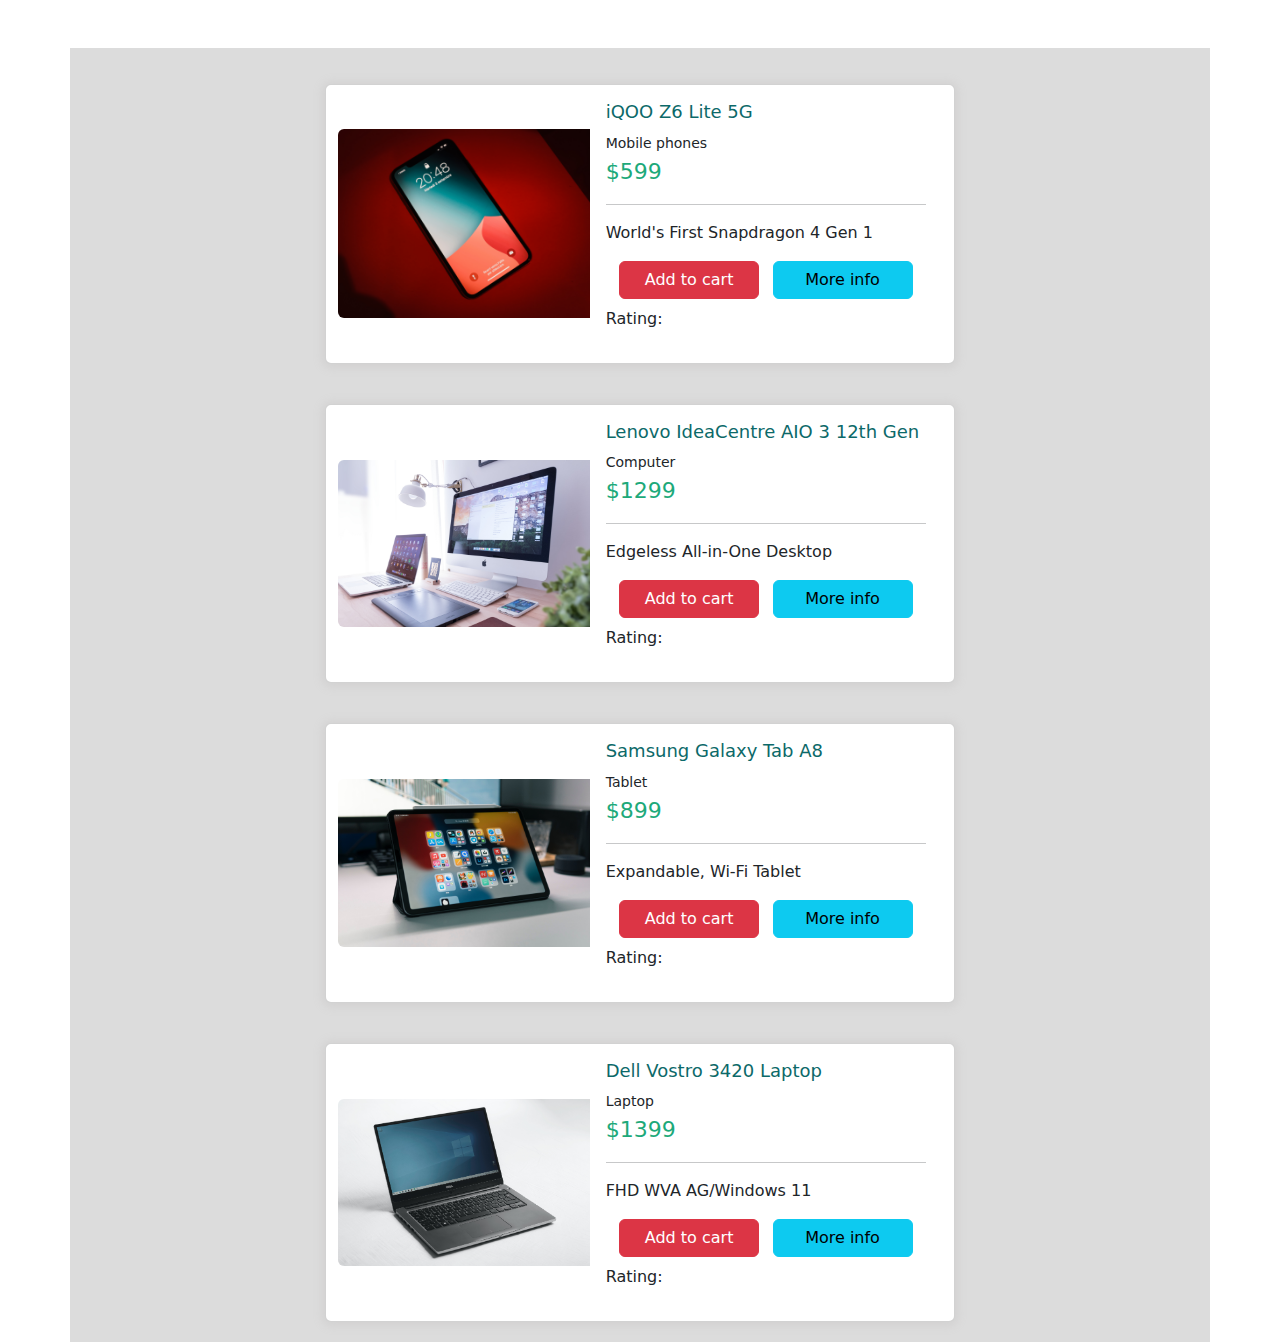
<file: Assignments1/productListing/index.html>
<!DOCTYPE html>
<html lang="en">
  <head>
    <meta charset="UTF-8" />
    <meta name="viewport" content="width=device-width, initial-scale=1.0" />
    <title>Document</title>
    <link
      href="https://cdn.jsdelivr.net/npm/bootstrap@5.3.0/dist/css/bootstrap.min.css"
      rel="stylesheet"
    />
    <link rel="stylesheet" href="css/base.css" />
    <link
      rel="stylesheet"
      href="https://cdnjs.cloudflare.com/ajax/libs/font-awesome/6.4.0/css/all.min.css"
      integrity="sha512-iecdLmaskl7CVkqkXNQ/ZH/XLlvWZOJyj7Yy7tcenmpD1ypASozpmT/E0iPtmFIB46ZmdtAc9eNBvH0H/ZpiBw=="
      crossorigin="anonymous"
      referrerpolicy="no-referrer"
    />
  </head>
  <body>
    <div class="container mt-5">
      <div class="row d-flex justify-content-evenly listing-parent pt-3">
        <div class="card mb-3" style="max-width: 630px">
          <div class="row g-0">
            <div class="col-md-5 product_parent">
              <img
                src="imgs/mobile.jpg"
                class="img-fluid rounded-start"
                alt="..."
              />
            </div>
            <div class="col-md-7">
              <div class="card-body">
                <h5 class="card-title">iQOO Z6 Lite 5G</h5>
                <small class="category">Mobile phones</small>
                <span class="price">$599</span>
                <hr />
                <p class="card-text">World's First Snapdragon 4 Gen 1</p>
                <div class="btns d-flex justify-content-evenly">
                  <button class="btn btn-danger">Add to cart</button>
                  <button class="btn btn-info">More info</button>
                </div>
                <p class="mt-2 ratings">
                  Rating: <i class="fa-solid fa-star filled"></i
                  ><i class="fa-solid fa-star filled"></i
                  ><i class="fa-solid fa-star filled"></i
                  ><i class="fa-solid fa-star blank"></i
                  ><i class="fa-solid fa-star blank"></i>
                </p>
              </div>
            </div>
          </div>
        </div>
        <div class="card mb-3" style="max-width: 630px">
          <div class="row g-0">
            <div class="col-md-5 product_parent">
              <img
                src="imgs/computer.jpg"
                class="img-fluid rounded-start"
                alt="..."
              />
            </div>
            <div class="col-md-7">
              <div class="card-body">
                <h5 class="card-title">Lenovo IdeaCentre AIO 3 12th Gen</h5>
                <small class="category">Computer</small>
                <span class="price">$1299</span>
                <hr />
                <p class="card-text">Edgeless All-in-One Desktop</p>
                <div class="btns d-flex justify-content-evenly">
                  <button class="btn btn-danger">Add to cart</button>
                  <button class="btn btn-info">More info</button>
                </div>
                <p class="mt-2">
                  Rating: <i class="fa-solid fa-star filled"></i
                  ><i class="fa-solid fa-star filled"></i
                  ><i class="fa-solid fa-star filled"></i
                  ><i class="fa-solid fa-star blank"></i
                  ><i class="fa-solid fa-star blank"></i>
                </p>
              </div>
            </div>
          </div>
        </div>
        <div class="card mb-3" style="max-width: 630px">
          <div class="row g-0">
            <div class="col-md-5 product_parent">
              <img
                src="imgs/tablet.jpg"
                class="img-fluid rounded-start"
                alt="..."
              />
            </div>
            <div class="col-md-7">
              <div class="card-body">
                <h5 class="card-title">Samsung Galaxy Tab A8</h5>
                <small class="category">Tablet</small>
                <span class="price">$899</span>
                <hr />
                <p class="card-text">Expandable, Wi-Fi Tablet</p>
                <div class="btns d-flex justify-content-evenly">
                  <button class="btn btn-danger">Add to cart</button>
                  <button class="btn btn-info">More info</button>
                </div>
                <p class="mt-2">
                  Rating: <i class="fa-solid fa-star filled"></i
                  ><i class="fa-solid fa-star filled"></i
                  ><i class="fa-solid fa-star filled"></i
                  ><i class="fa-solid fa-star blank"></i
                  ><i class="fa-solid fa-star blank"></i>
                </p>
              </div>
            </div>
          </div>
        </div>
        <div class="card mb-3" style="max-width: 630px">
          <div class="row g-0">
            <div class="col-md-5 product_parent">
              <img
                src="imgs/laptop.jpg"
                class="img-fluid rounded-start"
                alt="..."
              />
            </div>
            <div class="col-md-7">
              <div class="card-body">
                <h5 class="card-title">Dell Vostro 3420 Laptop</h5>
                <small class="category">Laptop</small>
                <span class="price">$1399</span>
                <hr />
                <p class="card-text">FHD WVA AG/Windows 11</p>
                <div class="btns d-flex justify-content-evenly">
                  <button class="btn btn-danger">Add to cart</button>
                  <button class="btn btn-info">More info</button>
                </div>
                <p class="mt-2">
                  Rating: <i class="fa-solid fa-star filled"></i
                  ><i class="fa-solid fa-star filled"></i
                  ><i class="fa-solid fa-star filled"></i
                  ><i class="fa-solid fa-star blank"></i
                  ><i class="fa-solid fa-star blank"></i>
                </p>
              </div>
            </div>
          </div>
        </div>
      </div>
    </div>
  </body>
</html>
</file>
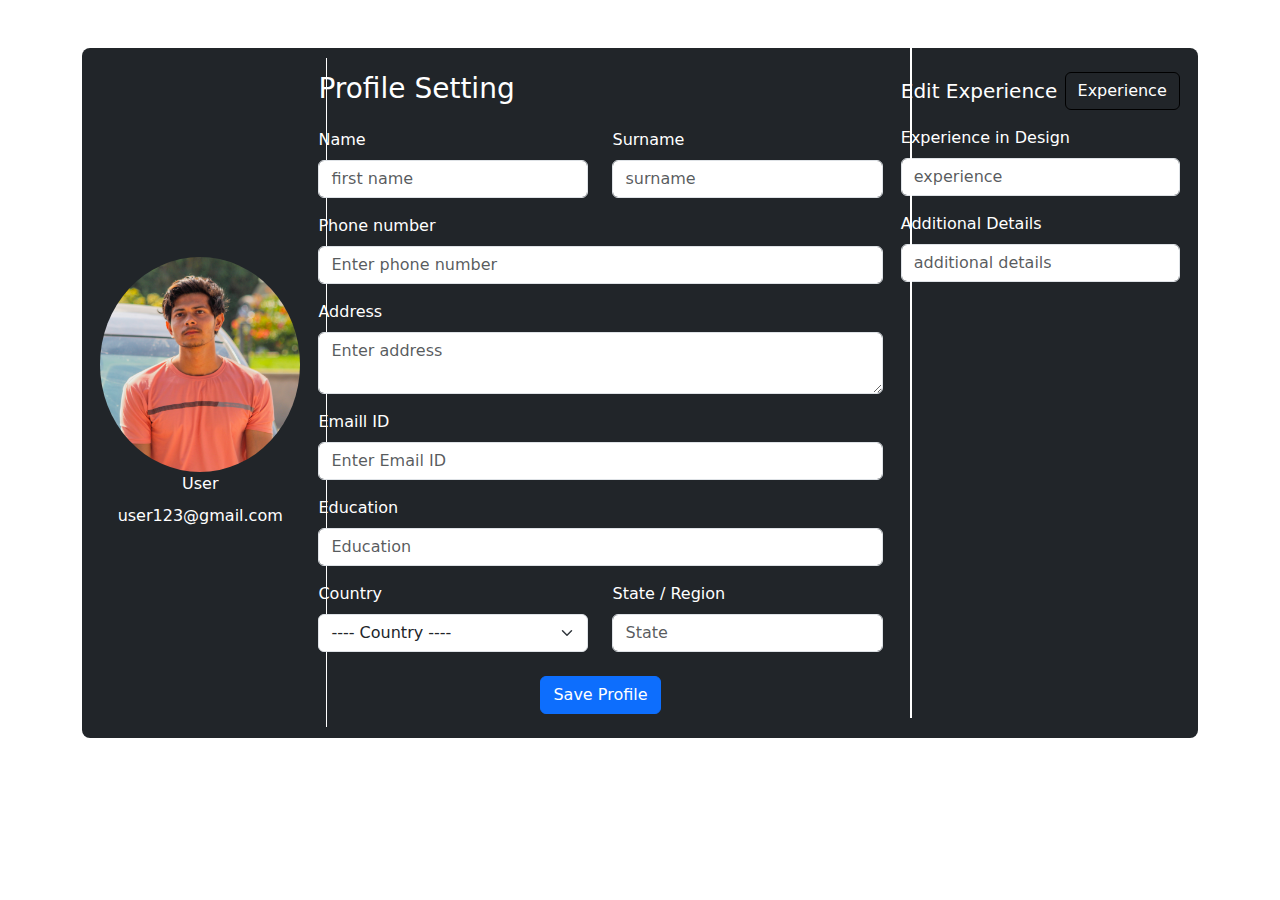
<file: Assignments1/BOOTSTRAP/profile.html>
<!DOCTYPE html>
<html lang="en">
  <head>
    <meta charset="UTF-8" />
    <meta name="viewport" content="width=device-width, initial-scale=1.0" />
    <title>Document</title>
    <link
      href="https://cdn.jsdelivr.net/npm/bootstrap@5.3.0/dist/css/bootstrap.min.css"
      rel="stylesheet"
    />
    <link rel="stylesheet" href="css/base.css" />
  </head>
  <body>
    <div class="container mt-5">
      <form class="profile-form bg-dark text-white rounded-3 py-4">
        <div class="manage_profile d-flex">
          <div class="first-slide">
            <div class="profile_image d-flex flex-column alilgn-items-center">
              <img src="imgs/main_pic.jpg" alt="" />
              <span class="form-label">User</span>
              <span class="email">user123@gmail.com</span>
            </div>
            <div class="vl"></div>
          </div>

          <div class="profile-setting">
            <h3>Profile Setting</h3>
            <div class="row d-flex">
              <div class="mb-3 w-50">
                <label class="form-label">Name</label>
                <input
                  type="text"
                  class="form-control"
                  name="name"
                  placeholder="first name"
                />
              </div>
              <div class="mb-3 w-50">
                <label class="form-label">Surname</label>
                <input
                  type="text"
                  class="form-control"
                  name="surname"
                  placeholder="surname"
                />
              </div>
            </div>
            <div class="mb-3">
              <label class="form-label">Phone number</label>
              <input
                type="text"
                class="form-control"
                name="phone_number"
                placeholder="Enter phone number"
              />
            </div>
            <div class="mb-3">
              <label class="form-label">Address</label>
              <textarea
                name="address"
                class="form-control"
                placeholder="Enter address"
              ></textarea>
            </div>
            <div class="mb-3">
              <label class="form-label">Emaill ID</label>
              <input
                type="email"
                class="form-control"
                name="email"
                placeholder="Enter Email ID"
              />
            </div>
            <div class="mb-3">
              <label class="form-label">Education</label>
              <input
                type="text"
                class="form-control"
                name="enail"
                placeholder="Education"
              />
            </div>
            <div class="row d-flex">
              <div class="mb-3 w-50">
                <label class="form-label">Country</label>
                <select name="country" class="form-select">
                  <option value="1" disabled selected>---- Country ----</option>
                  <option value="1">India</option>
                  <option value="2">Canada</option>
                  <option value="3">USA</option>
                  <option value="4">Australia</option>
                  <option value="5">England</option>
                </select>
              </div>
              <div class="mb-3 w-50">
                <label class="form-label">State / Region</label>
                <input
                  type="text"
                  name="state"
                  class="form-control"
                  placeholder="State"
                />
              </div>
              <div class="mt-2 text-center">
                <button class="btn btn-primary">Save Profile</button>
              </div>
            </div>
            <div class="vl2"></div>
          </div>
          <div class="experience w-25">
            <div class="experience-title d-flex justify-content-between mb-3">
              <p>Edit Experience</p>
              <button class="btn text-white">Experience</button>
            </div>
            <div class="mb-3">
              <label class="form-label">Experience in Design</label>
              <input
                type="text"
                class="form-control"
                name="design_experience"
                placeholder="experience"
              />
            </div>
            <div class="mb-3">
              <label class="form-label">Additional Details</label>
              <input
                type="text"
                class="form-control"
                name="additional_details"
                placeholder="additional details"
              />
            </div>
          </div>
        </div>
      </form>
    </div>
  </body>
</html>
</file>
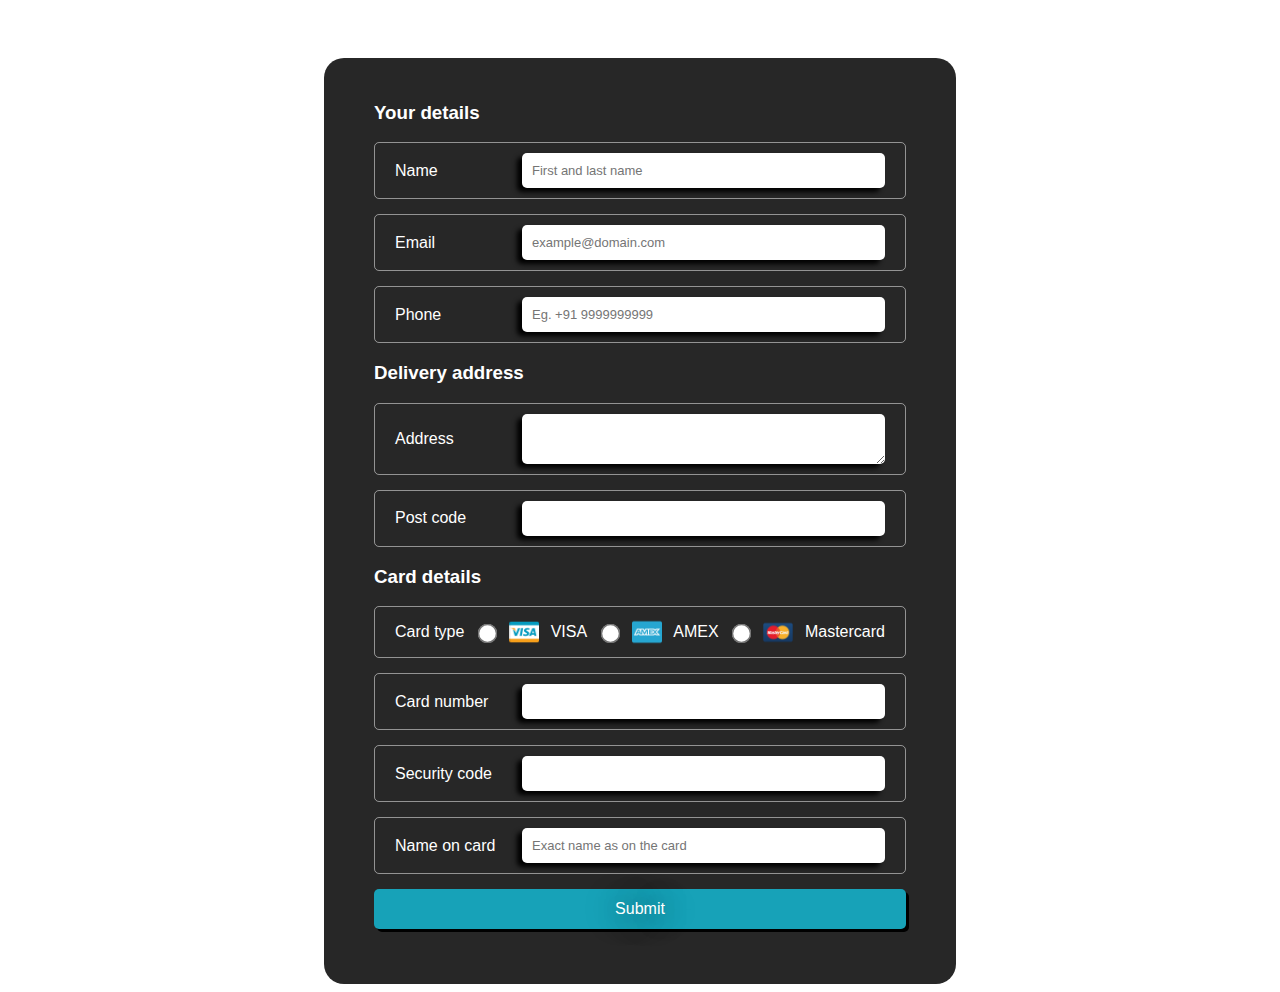
<file: Assignments1/PHP-HTML,CSS,SQLite/user_form.html>
<!DOCTYPE html>
<html lang="en">
  <head>
    <meta charset="UTF-8" />
    <meta name="viewport" content="width=device-width, initial-scale=1.0" />
    <title>Document</title>
    <link rel="stylesheet" href="css/base.css" />
  </head>
  <body>
    <div class="container">
    <form class="user_details">
      
      <h3>Your details</h3>
      <div class="mb-3">
        <label class="form-label">Name</label>
        <input type="text" class="form-control" name="name" placeholder="First and last name" />
      </div>
      <div class="mb-3">
        <label class="form-label">Email</label>
        <input type="email" class="form-control" name="email" placeholder="example@domain.com" />
      </div>
      <div class="mb-3">
        <label class="form-label">Phone</label>
        <input type="text" class="form-control" name="phone" placeholder="Eg. +91 9999999999" />
      </div>
      
      <h3>Delivery address</h3>
      <div class="mb-3">
          <label class="form-label">Address</label>
          <textarea name="address" class="form-control"></textarea>
        </div>

        <div class="mb-3">
          <label class="form-label">Post code</label>
          <input type="text" class="form-control" name="post_code" />
        </div>

        <h3>Card details</h3>
        <div class="mb-3">
            <label class="form-label">Card type</label>
            <input type="radio" class="form-check-input" name="card_type"> <img src="imgs/visa.png" width="30" alt=""><label class="form-label">VISA</label>
            <input type="radio" class="form-check-input" name="card_type"> <img src="imgs/amex.png" width="30" alt=""> <label class="form-label">AMEX</label>
            <input type="radio" class="form-check-input" name="card_type"> <img src="imgs/master-card.png" width="30" alt=""> <label class="form-label">Mastercard</label>
        </div>
        <div class="mb-3">
            <label class="form-label">Card number</label>
            <input type="text" class="form-label" name="card_number">
        </div>
        <div class="mb-3">
            <label class="form-label">Security code</label>
            <input type="text" class="form-control" name="security_code">
        </div>
        <div class="mb-3">
            <label class="form-label">Name on card</label>
            <input type="text" class="form-control" name="card_name" placeholder="Exact name as on the card">
        </div>
        <div class="submit-btn">
            <button class="btn" name="submit">Submit</button>
        </div>
    </div>
    </form>
  </div>
  </body>
</html>
</file>
<file: Assignments1/productListing/css/base.css>
.product_parent {
  display: flex !important;
  align-items: center !important;
}
.card-title {
  color: rgb(12, 105, 105);
  font-size: 18px;
}
.price {
  color: rgb(29, 169, 122);
  font-size: 22px;
  display: block;
}
.btn {
  width: 140px;
}
.filled {
  color: rgb(188, 57, 57);
}
.blank {
  color: grey;
}
.listing-parent {
  background-color: rgb(220, 220, 220);
}
.card {
  box-shadow: 0px 1px 10px 3px #d2d1d1;
  margin: 20px 0 !important;
}
</file>
<file: Assignments1/BOOTSTRAP/css/base.css>
.profile_image img {
  border-radius: 50%;
  width: 200px;
}
.profile_image {
  align-items: center;
}
.first-slide {
  position: relative;
  display: flex;
  align-items: center;
  justify-content: center;
}
.manage_profile {
  width: 100%;
  justify-content: space-evenly;
}
.experience-title p {
  font-size: 20px;
  margin-bottom: 0;
}
.experience-title {
  display: flex !important;
  align-items: center;
}
.experience-title button.btn {
  border: 1px solid #000;
}
.profile-setting {
  position: relative;
}
.vl2 {
  position: absolute;
  height: 670px;
  right: -29px;
  top: -24px;
  border: 1px solid #ffffff;
}
.vl {
  border-left: 1px solid rgb(255, 255, 255);
  height: 669px;
  position: absolute;
  right: -27px;
}
.profile-setting h3 {
  margin-bottom: 22px;
}
input[type="text"]:hover {
  border: 1px solid #000;
}
</file>
<file: Assignments1/PHP-HTML,CSS,SQLite/css/base.css>
body {
  font-family: Verdana, Geneva, Tahoma, sans-serif;
}
.container {
  padding: 50px 100px 0 100px;
}
input[type="text"],
input[type="email"],
textarea {
  width: 70%;
  padding: 10px;
  border-radius: 5px;
  border: transparent;
  font-size: 13px;
  outline: none;
  box-shadow: -5px 4px 5px 0px #000000;
}
.mb-3 {
  margin-bottom: 15px;
  display: flex;
  align-items: center;
  justify-content: space-between;
  padding: 10px 20px;
  border: 1.5px solid rgba(255, 255, 255, 0.5);
  border-radius: 5px;
}
form.user_details {
  background-color: rgb(39 39 39);
  color: #fff;
  padding: 25px 50px;
  width: 50%;
  margin: auto;
  border-radius: 20px;
}
input[type="text"]:focus {
  background-color: rgb(230, 230, 230);
}
.submit-btn {
  margin-bottom: 30px;
}
button.btn {
  width: 100%;
  padding: 11px 0px;
  background: #17a2b8;
  font-size: 16px;
  font-size: 16px;
  border: transparent;
  color: #fff;
  text-shadow: 1px 1px 33px black;
  border-radius: 5px;
  box-shadow: 3px 3px #000;
  transition: all 0.3s ease;
}
button.btn:hover {
  box-shadow: -5px 4px 5px 0px #000000;
  transform: translateY(2px) translateX(2px);
}
input[type="radio"] {
  transform: scale(1.5);
}
</file>
